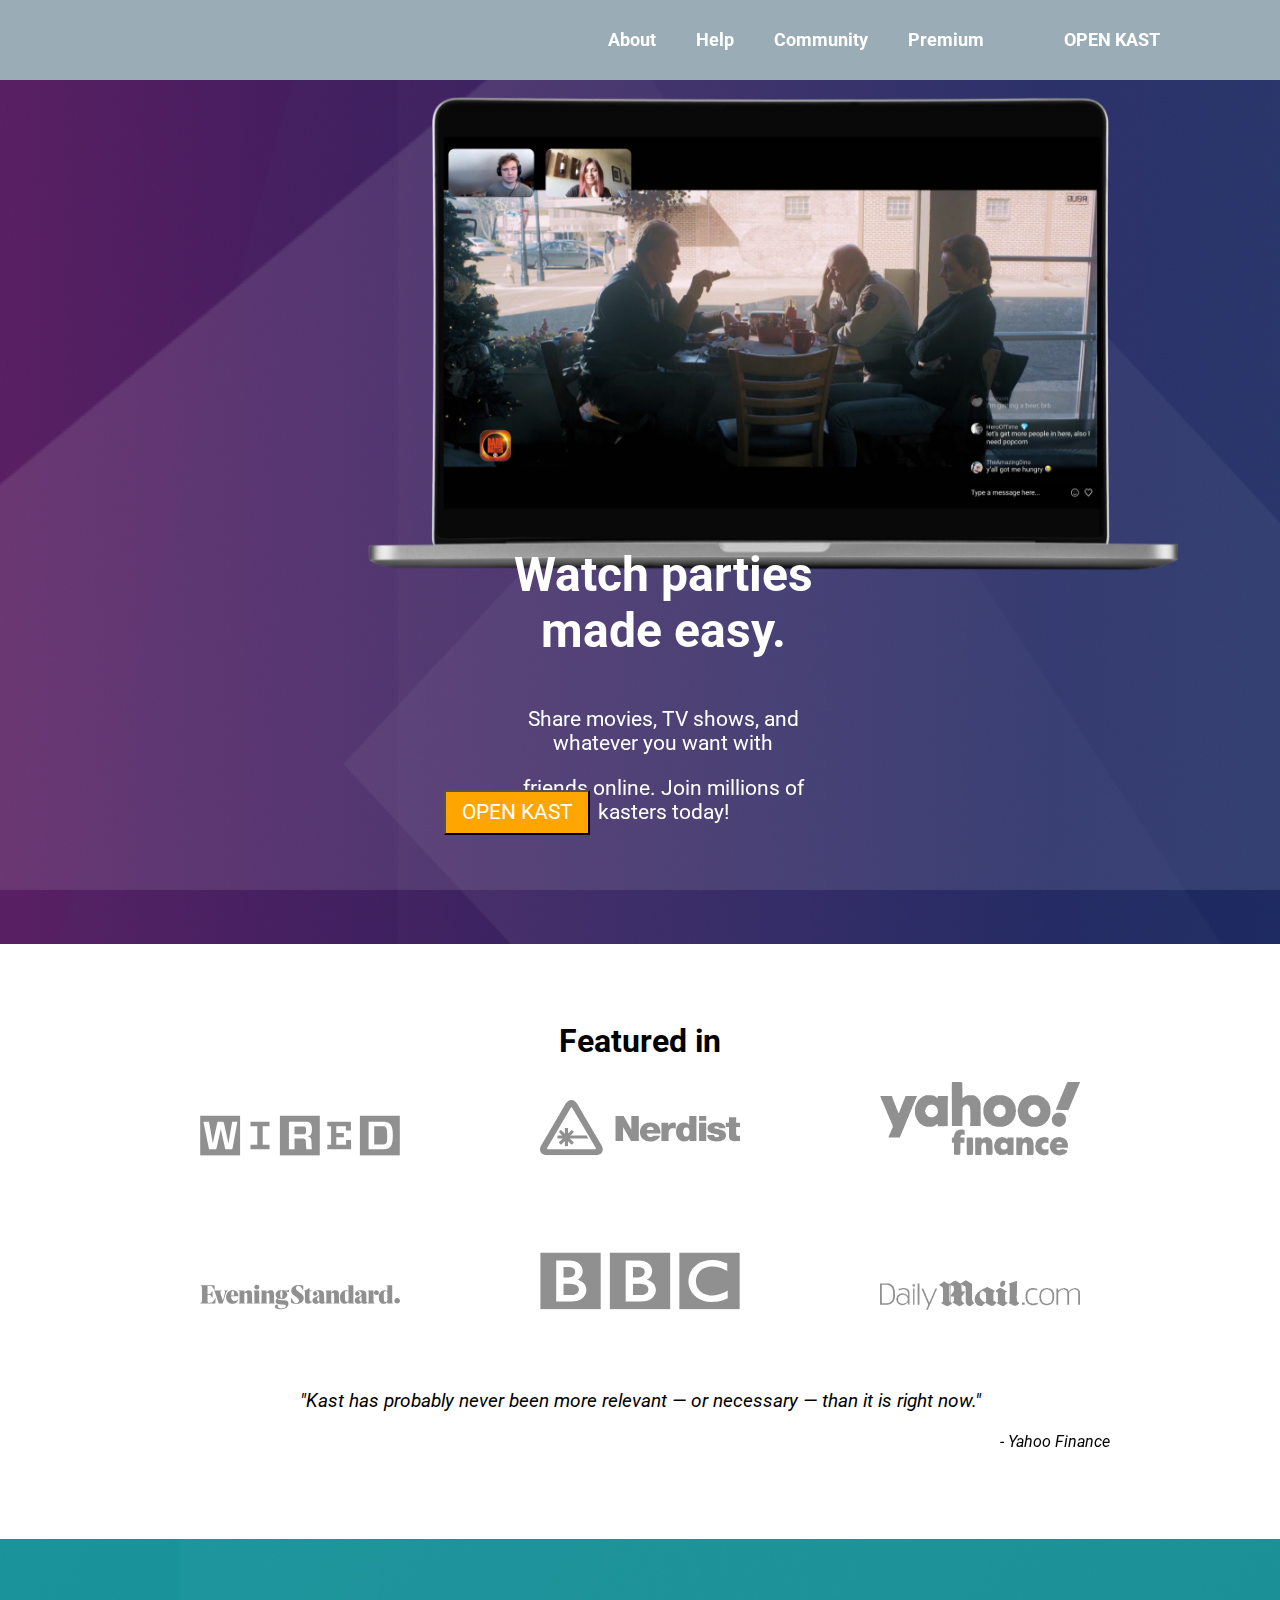
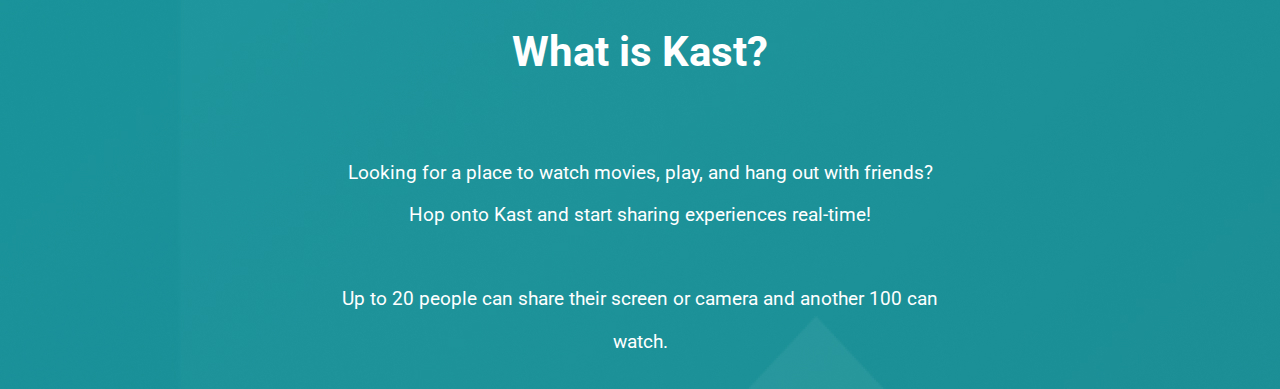
<file: index.html>
<link href="https://fonts.googleapis.com/css2?family=Roboto&display=swap" rel="stylesheet">

<!DOCTYPE html>
<html lang="en">
<head>
    <meta charset="UTF-8">
    <meta name="viewport" content="width=, initial-scale=1.0">
    <title>Kast</title>
    <link rel="stylesheet" type="text/css" href="index.css">
</head>
<body>
    <div class="wrapper">
        <nav>
            <a href="#" class="brand"></a>
            <img src="2-assets/smallKastLogo.svg" id="logo">
            <ul> 
                <li><a href="#">About</a>
                    <ul class="dropdown">
                        <li><a href="#">What is Kast?</a></li>
                        <li><a href="#">Kast TV</a></li>
                        <li><a href="#">Blog</a></li>
                        <li><a href="#">Press Releases</a></li>
                        <li><a href="#">Company</a></li>                     
                    </ul>
                </li>
                <li><a href="#">Help</a>
                    <ul class="dropdown">
                        <li><a href="#">Contact Support</a></li>
                        <li><a href="#">FAQ's</a></li>
                        <li><a href="#">Downloads</a></li>
                      </ul>
                </li>
                <li><a href="#">Community</a>
                    <ul class="dropdown">
                        <li><a href="#">Community Guidelines</a></li>
                        <li><a href="#">Founders Hall of Fame</a></li>
                        <li><a href="#">Shop Kast Swag</a></li>
                      </ul>
                </li>
                <li><a href="#">Premium</a></li>
                <li><a href="#"> </a></li>
                <li><a href="#">OPEN KAST</a></li>
            </ul>
        </nav>
        <section class="hero">
            <img src="2-assets/laptop-table.png" id="laptopImage">
            <div id="belowLaptop">
                <p id="below1">Watch parties made easy.</p>
                <p>Share movies, TV shows, and whatever you want with</p>
                <p>friends online. Join millions of kasters today!</p>               
            </div>
            <button id="orange">OPEN KAST</button>
        </section>

        <br>
        <br>
        <br>

        <div class="topWords">
            <h1>Featured in</h1>
        </div>
        <section class="publications">
            <div class="wired">
                <img src="2-assets/wired-logo.svg">
            </div>
            <div class="nerdist">
                <img src="2-assets/nerdist-logo.svg">
            </div>
            <div class="yahoo">
                <img src="2-assets/yahoo-finance-logo.svg">
            </div>
            <div class="eveningStandard">
                <img src="2-assets/evening-standard-logo.svg">
            </div>
            <div class="bbc">
                <img src="2-assets/bbc-logo.svg">
            </div>
            <div class="dailyMail">
                <img src="2-assets/daily-mail-logo.svg">
            </div>
        </section>

        <section class="review">
            <div class="quote">
                <p>"Kast has probably never been more relevant — or necessary — than it is right now."</p>
            </div>
            <div class="author">
                <p>- Yahoo Finance</p>
            </div>
        </section>

        <br>
        <br>
        <br>

        <section class="blueSection">
            <div class="text">
                <br>
                <br>
                <p id="whatIsIt">What is Kast?</p>
                <br>
                <p>Looking for a place to watch movies, play, and hang out with friends?</p>
                <p>Hop onto Kast and start sharing experiences real-time!</p>
                <br>
                <p>Up to 20 people can share their screen or camera and another 100 can</p>
                <p>watch.</p>
            </div>
        </section>

    </div>
</body>
</html>
</file>
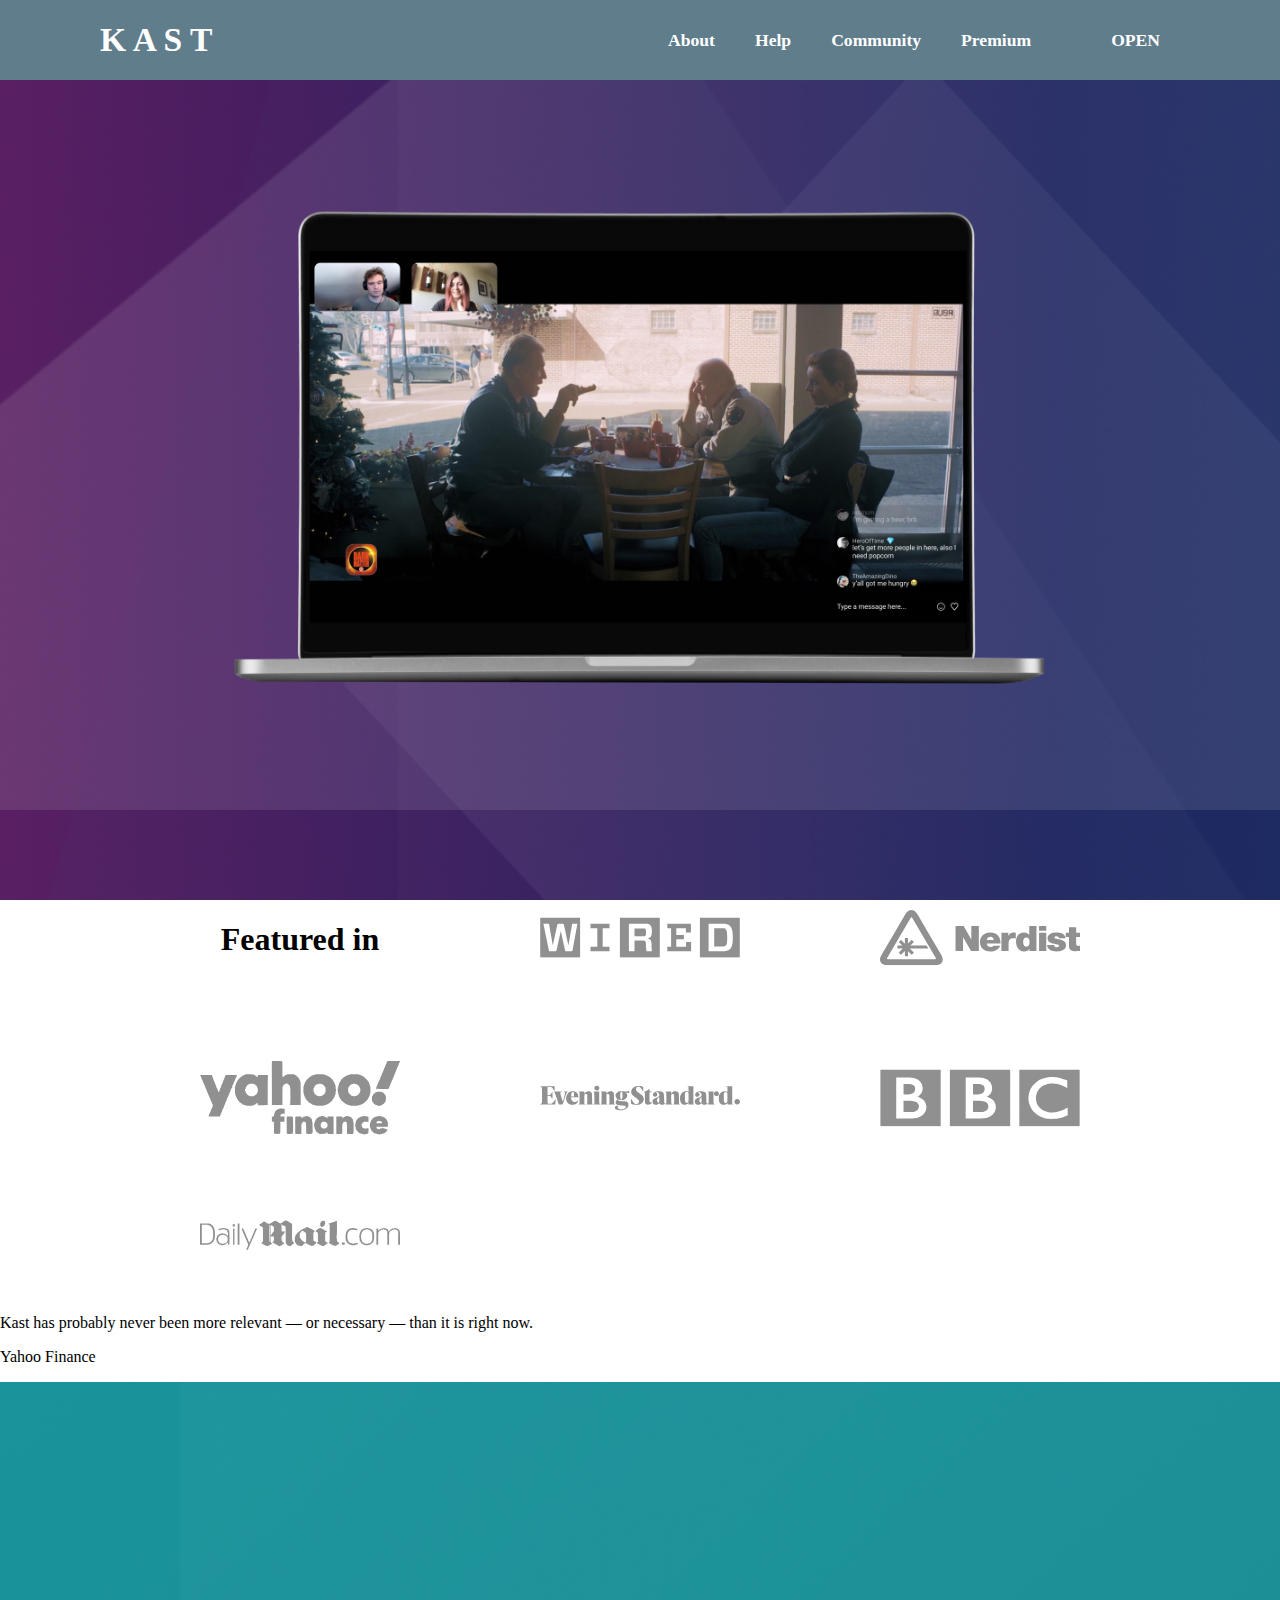
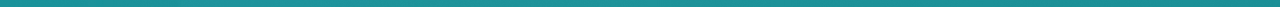
<file: 1-code/index.html>
<!DOCTYPE html>
<html lang="en">
<head>
    <meta charset="UTF-8">
    <meta name="viewport" content="width=, initial-scale=1.0">
    <title>Kast</title>
    <link rel="stylesheet" type="text/css" href="index.css">
</head>
<body>
    <div class="wrapper">
        <nav>
            <a href="#" class="brand">K A S T</a>
            <ul> 
                <li><a href="#">About</a></li>
                <li><a href="#">Help</a></li>
                <li><a href="#">Community</a></li>
                <li><a href="#">Premium</a></li>
                <li><a href="#"> </a></li>
                <li><a href="#">OPEN</a></li>
            </ul>
        </nav>
        <section class="hero">
            <img src="../2-assets/laptop-table.png" id="laptopImage">
        </section>
        <section class="publications">
            <h1>Featured in</h1>
            <div class="wired">
                <img src="../2-assets/wired-logo.svg">
            </div>
            <div class="nerdist">
                <img src="../2-assets/nerdist-logo.svg">
            </div>
            <div class="yahoo">
                <img src="../2-assets/yahoo-finance-logo.svg">
            </div>
            <div class="eveningStandard">
                <img src="../2-assets/evening-standard-logo.svg">
            </div>
            <div class="bbc">
                <img src="../2-assets/bbc-logo.svg">
            </div>
            <div class="dailyMail">
                <img src="../2-assets/daily-mail-logo.svg">
            </div>
        </section>

        <section class="review">
            <div class="quote">
                <p>Kast has probably never been more relevant — or necessary — than it is right now.</p>
            </div>
            <div class="author">
                <p>Yahoo Finance</p>
            </div>
        </section>

        <section class="blueSection">
            
        </section>

    </div>
</body>
</html>
</file>
<file: index.css>
html * {
    font-family: 'Roboto', sans-serif;
}

body {
    max-width: 100%;
    height: 100%;
    margin:0;
}

.hero {
    height: 96vh;
    background: url("2-assets/kast.jpg");
    display: flex;
    align-items: center;
    justify-content: center;
}

#laptopImage {
    height: 30em;
    position: relative;
    top: -11em;
    left: 23em
}

#belowLaptop {
    position: relative;
    left: -310px;
    top: 160px;
    font-size: 1.3em;
    text-align: center;
    color: #fff;
}

#below1 {
    font-size: 2.3em;
    font-weight: bold;
}

#orange {
    position: relative;
    top: 300px;
    left: -690px;
    background-color: orange;
    size: 10vh;
    color: white;
    font-size: 1.3em;
    width: 240px;
    height: 45px;
}

.publications {
    display: grid;
    grid-template-columns: 1fr 1fr 1fr;
    grid-template-rows: 1fr 1fr;
    grid-column-gap: 140px;
    grid-row-gap: 80px;
    align-items: flex-end;
    justify-content: space-around;
    justify-items: center;
    border-radius: 3px;
    max-width: 880px;
    margin: 0 auto 60px;
}

nav {
    position: sticky;
    top: 0;
    width: 100%;
    height: 80px;
    background: #607d8ba2;
    padding: 0 100px;
    box-sizing: border-box;
    display: flex;
    justify-content: space-between;
    align-items: center;
    transition: 0.5s;
}

#logo {
    height: 5vh;
    position: relative;
    left: -485px;
}

ul {
    margin: 0;
    padding: 0;
    display: flex;
}

ul li {
    list-style: none;
}

ul li a {
    color: #fff;
    padding: 0 20px;
    font-size: 1.1em;
    text-decoration: none;
    font-weight: bold;
}

li {
    display: block;
    transition-duration: 0.5s;
   }
   
   
ul li ul {
     visibility: hidden;
     opacity: 0;
     position: absolute;
     transition: all 0.5s ease;
     background-color: black;
   }
   
   ul li:hover > ul,
   ul li ul:hover {
     visibility: visible;
     opacity: 1;
     display: block;
   }
   
   ul li ul li {
     clear: both;
     width: 100%;
   }

.brand {
    font-size: 2.1em;
    color: #fff;
    font-weight: bold;
    text-decoration: none;
}

.topWords h1 {
    text-align: center;
}

.blueSection {
    height: 50vh;
    background: url("2-assets/green-bg.jpg");
}

.quote {
    font-style: italic;
    display: flex;
    justify-content: center;
    font-size: 1.2em;
}

.author {
    position: relative;
    top: -15px;
    left: 1000px;
    font-style: italic;
}

.text {
    text-align: center;
    color: #fff;
    font-size: 1.2em;
}

#whatIsIt {
    font-size: 2.2em;
    font-weight: bold;
}
</file>
<file: 1-code/index.css>
body {
    max-width: 100%;
    height: 100%;
    margin:0;
}

.hero {
    height: 100vh;
    background: url("../2-assets/kast.jpg");
    display: flex;
    align-items: center;
    justify-content: center;
}

#laptopImage {
    height: 30em;
}

.publications {
    display: grid;
    grid-template-columns: 1fr 1fr 1fr;
    grid-template-rows: 1fr 1fr;
    grid-column-gap: 140px;
    grid-row-gap: 80px;
    align-items: center;
    justify-content: space-around;
    justify-items: center;
    border-radius: 3px;
    max-width: 880px;
    margin: 0 auto 60px;
}

nav {
    position: fixed;
    top: 0;
    width: 100%;
    height: 80px;
    background: #607d8b;
    padding: 0 100px;
    box-sizing: border-box;
    display: flex;
    justify-content: space-between;
    align-items: center;
    transition: 0.5s;
}

ul {
    margin: 0;
    padding: 0;
    display: flex;
}

ul li {
    list-style: none;
}

ul li a {
    color: #fff;
    padding: 0 20px;
    font-size: 1.1em;
    text-decoration: none;
    font-weight: bold;
}

.brand {
    font-size: 2.1em;
    color: #fff;
    font-weight: bold;
    text-decoration: none;
}


.blueSection {
    height: 25vh;
    background: url("../2-assets/green-bg.jpg");
}
</file>
